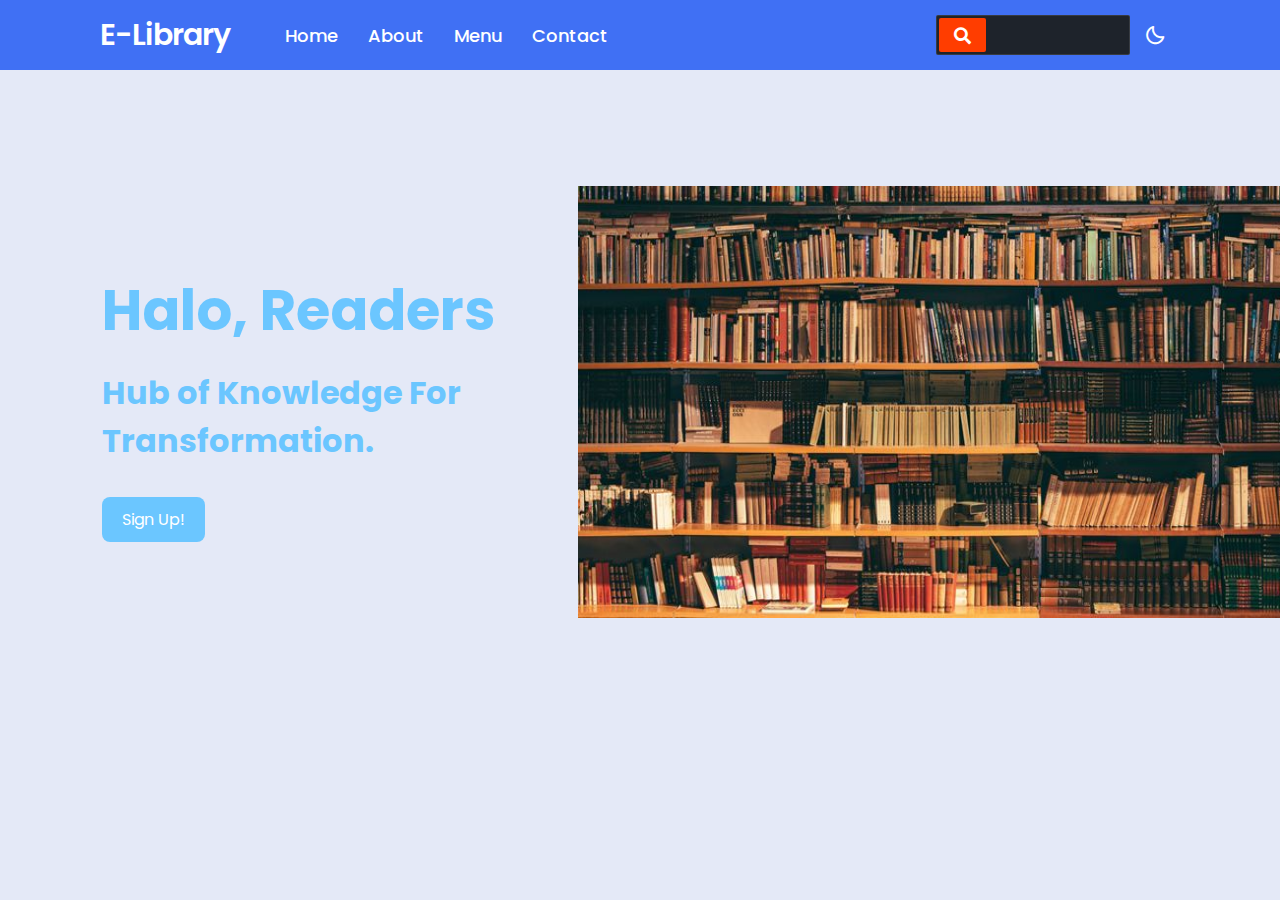
<file: posttest 5/index.html>
<!DOCTYPE html>
<html lang="en">
<head>
    <meta charset="UTF-8">
    <meta name="viewport" content="width=device-width, initial-scale=1.0">
    <title>Digital Library</title>
    <link rel="stylesheet" href="style.css">
    <link rel="stylesheet" href="about.html">
    <link rel="stylesheet" href="menu.html">
    <link rel="stylesheet" href="ceklogin.php">
    <link rel="stylesheet" href="indexlogin.html">
    
    <link rel="stylesheet"href="https://unpkg.com/boxicons@latest/css/boxicons.min.css">
    <link rel="preconnect" href="https://fonts.googleapis.com">
    <link rel="preconnect" href="https://font.gstatic.com" crossorigin>
    <link rel="stylesheet" href="https://cdnjs.cloudflare.com/ajax/libs/font-awesome/5.15.3/css/all.min.css"/>

</head>
<body>
    <!-- Home Section -->
    <section class="home" id="home">
        <div class="home-text">
            <h1>Halo, Readers</h1>
            <h2>Hub of Knowledge For <br> Transformation.</h2>
            <a href="indexlogin.html" class="btn">Sign Up!</a>
        </div>
        <div class="home-img">
            <img src="perpus.jpg" alt="Library Image" width="768" height="432">
        </div>
    </section>

    <nav>
       <div class="menu-icon">
          <span class="fas fa-bars"></span>
       </div>
       <div class="logo">E-Library</div>
       <div class="nav-items">
          <li><a href="indexafter.html">Home</a></li>
          <li><a href="about.html">About</a></li>
          <li><a href="menu.html">Menu</a></li>
          <li><a href="Contact.html">Contact</a></li>
       </div>
       <div class="search-icon">
          <span class="fas fa-search"></span>
       </div>
       <div class="cancel-icon">
          <span class="fas fa-times"></span>
       </div>
       <form action="#">
          <input type="search" class="search-data" placeholder="Search" required>
          <button type="submit" class="fas fa-search"></button>
       </form>

       <div class="darkLight-searchBox">
        <div class="dark-light">
            <i class='bx bx-moon moon'></i>
            <i class='bx bx-sun sun'></i>
        </div>
        </div>
    </nav>
    <script>

        const body = document.querySelector("body"),
              nav = document.querySelector("nav"),
              modeToggle = document.querySelector(".dark-light"),
              searchToggle = document.querySelector(".searchToggle"),
              sidebarOpen = document.querySelector(".sidebarOpen"),
              siderbarClose = document.querySelector(".siderbarClose");
              let getMode = localStorage.getItem("mode");
                  if(getMode && getMode === "dark-mode"){
                    body.classList.add("dark");
                  }
        // js code to toggle dark and light mode
              modeToggle.addEventListener("click" , () =>{
                modeToggle.classList.toggle("active");
                body.classList.toggle("dark");
                // js code to keep user selected mode even page refresh or file reopen
                if(!body.classList.contains("dark")){
                    localStorage.setItem("mode" , "light-mode");
                }else{
                    localStorage.setItem("mode" , "dark-mode");
                }
              });
        // js code to toggle search box
                searchToggle.addEventListener("click" , () =>{
                searchToggle.classList.toggle("active");
              });
         
              
        //   js code to toggle sidebar
        sidebarOpen.addEventListener("click" , () =>{
            nav.classList.add("active");
        });
        body.addEventListener("click" , e =>{
            let clickedElm = e.target;
            if(!clickedElm.classList.contains("sidebarOpen") && !clickedElm.classList.contains("menu")){
                nav.classList.remove("active");
            }
        });
        </script>
    </body>
</html>
</file>
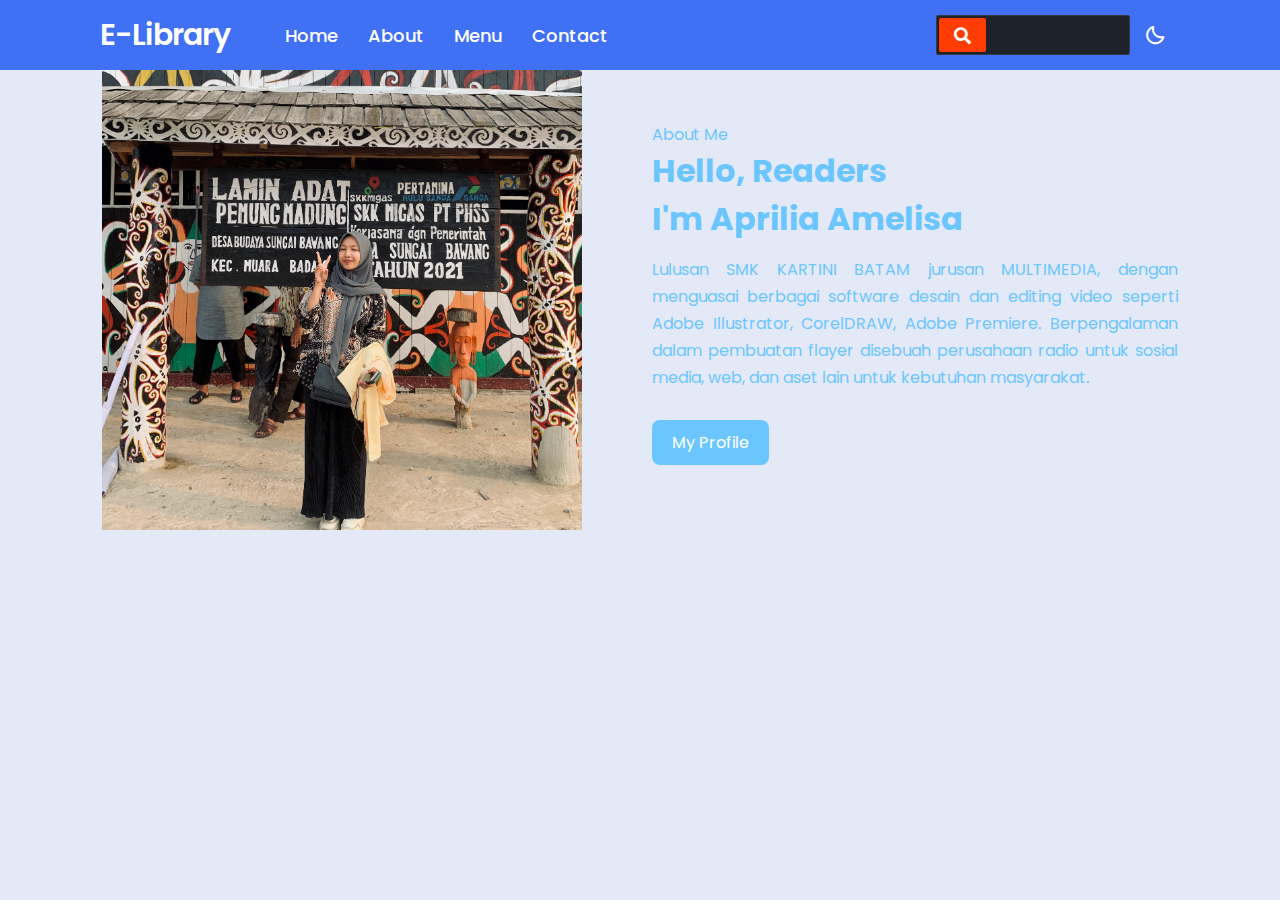
<file: posttest 5/about.html>
<!DOCTYPE html>
<html lang="en">
<head>
    <meta charset="UTF-8">
    <meta name="viewport" content="width=device-width, initial-scale=1.0">
    <title>Document</title>

    <link rel="stylesheet" href="style.css">
    <link rel="stylesheet" href="index.html">
    <link rel="stylesheet" href="https://cdnjs.cloudflare.com/ajax/libs/font-awesome/5.15.3/css/all.min.css"/>
    <link rel="stylesheet"href="https://unpkg.com/boxicons@latest/css/boxicons.min.css">
    <link rel="preconnect" href="https://fonts.googleapis.com">
    <link rel="preconnect" href="https://font.gstatic.com" crossorigin>
    
</head>
<body>
    <nav>
        <div class="menu-icon">
           <span class="fas fa-bars"></span>
        </div>
        <div class="logo">E-Library</div>
        <div class="nav-items">
           <li><a href="indexafter.html">Home</a></li>
           <li><a href="about.html">About</a></li>
           <li><a href="menu.html">Menu</a></li>
           <li><a href="Contact.html">Contact</a></li>
        </div>
        <div class="search-icon">
           <span class="fas fa-search"></span>
        </div>
        <div class="cancel-icon">
           <span class="fas fa-times"></span>
        </div>
        <form action="#">
           <input type="search" class="search-data" placeholder="Search" required>
           <button type="submit" class="fas fa-search"></button>
        </form>
 
        <div class="darkLight-searchBox">
         <div class="dark-light">
             <i class='bx bx-moon moon'></i>
             <i class='bx bx-sun sun'></i>
         </div>
         </div>
     </nav>

    <!-- About Section -->
    <section class="about" id="about">
        <div class="about-img">
           <img src="saya.jpg" width="600" height="600" alt="My Image">
     </div>
        <div class="about-text">
        <span>About Me</span>
        <h2>Hello, Readers<br> I'm Aprilia Amelisa</h2>
        <p>Lulusan SMK KARTINI BATAM jurusan MULTIMEDIA, dengan menguasai berbagai
            software desain dan editing video seperti Adobe Illustrator, CorelDRAW, Adobe Premiere. Berpengalaman
            dalam pembuatan flayer disebuah perusahaan radio untuk sosial media, web, dan aset lain
            untuk kebutuhan masyarakat.</p>
        <a href="https://www.instagram.com/aprlmlsa.a/?hl=id" class="btn">My Profile</a>
    </div>

    <!--javascript-->
    <script>

        const body = document.querySelector("body"),
              nav = document.querySelector("nav"),
              modeToggle = document.querySelector(".dark-light"),
              searchToggle = document.querySelector(".searchToggle"),
              sidebarOpen = document.querySelector(".sidebarOpen"),
              siderbarClose = document.querySelector(".siderbarClose");
              let getMode = localStorage.getItem("mode");
                  if(getMode && getMode === "dark-mode"){
                    body.classList.add("dark");
                  }
        // js code to toggle dark and light mode
              modeToggle.addEventListener("click" , () =>{
                modeToggle.classList.toggle("active");
                body.classList.toggle("dark");
                // js code to keep user selected mode even page refresh or file reopen
                if(!body.classList.contains("dark")){
                    localStorage.setItem("mode" , "light-mode");
                }else{
                    localStorage.setItem("mode" , "dark-mode");
                }
              });
        // js code to toggle search box
                searchToggle.addEventListener("click" , () =>{
                searchToggle.classList.toggle("active");
              });
         
              
        //   js code to toggle sidebar
        sidebarOpen.addEventListener("click" , () =>{
            nav.classList.add("active");
        });
        body.addEventListener("click" , e =>{
            let clickedElm = e.target;
            if(!clickedElm.classList.contains("sidebarOpen") && !clickedElm.classList.contains("menu")){
                nav.classList.remove("active");
            }
        });
        </script>
    
</section>
</body>
</html>
</file>
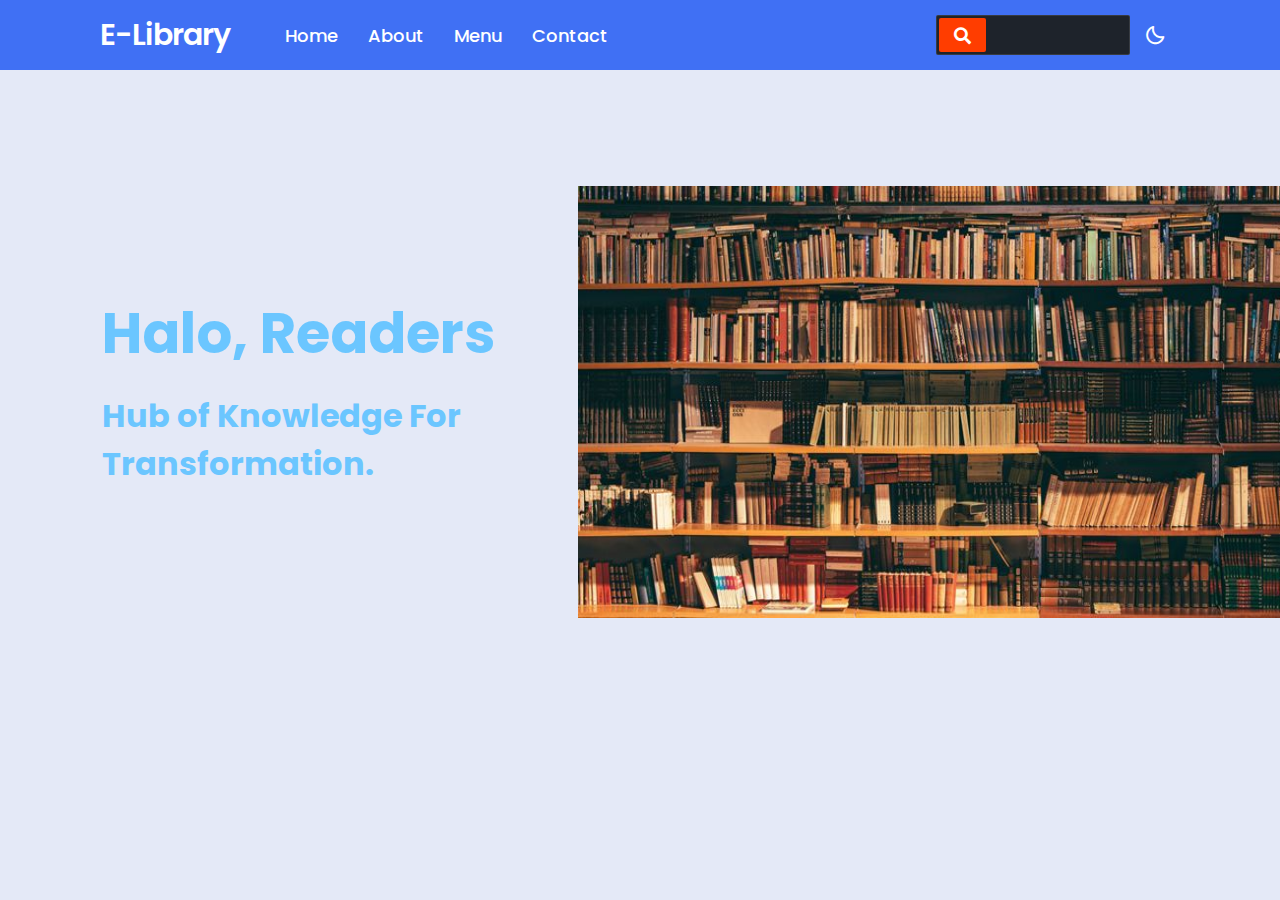
<file: posttest 5/indexafter.html>
<!DOCTYPE html>
<html lang="en">
<head>
    <meta charset="UTF-8">
    <meta name="viewport" content="width=device-width, initial-scale=1.0">
    <title>Digital Library</title>
    <link rel="stylesheet" href="style.css">
    <link rel="stylesheet" href="about.html">
    <link rel="stylesheet" href="menu.html">
    <link rel="stylesheet" href="ceklogin.php">
    <link rel="stylesheet" href="indexlogin.html">
    
    
    <link rel="stylesheet"href="https://unpkg.com/boxicons@latest/css/boxicons.min.css">
    <link rel="preconnect" href="https://fonts.googleapis.com">
    <link rel="preconnect" href="https://font.gstatic.com" crossorigin>
    <link rel="stylesheet" href="https://cdnjs.cloudflare.com/ajax/libs/font-awesome/5.15.3/css/all.min.css"/>

</head>
<body>
    <!-- Home Section -->
    <section class="home" id="home">
        <div class="home-text">
            <h1>Halo, Readers</h1>
            <h2>Hub of Knowledge For <br> Transformation.</h2>
        </div>
        <div class="home-img">
            <img src="perpus.jpg" alt="Library Image" width="768" height="432">
        </div>
    </section>

    <nav>
       <div class="menu-icon">
          <span class="fas fa-bars"></span>
       </div>
       <div class="logo">E-Library</div>
       <div class="nav-items">
          <li><a href="index.html">Home</a></li>
          <li><a href="about.html">About</a></li>
          <li><a href="menu.html">Menu</a></li>
          <li><a href="Contact.html">Contact</a></li>
       </div>
       <div class="search-icon">
          <span class="fas fa-search"></span>
       </div>
       <div class="cancel-icon">
          <span class="fas fa-times"></span>
       </div>
       <form action="#">
          <input type="search" class="search-data" placeholder="Search" required>
          <button type="submit" class="fas fa-search"></button>
       </form>

       <div class="darkLight-searchBox">
        <div class="dark-light">
            <i class='bx bx-moon moon'></i>
            <i class='bx bx-sun sun'></i>
        </div>
        </div>
    </nav>
    <script>

        const body = document.querySelector("body"),
              nav = document.querySelector("nav"),
              modeToggle = document.querySelector(".dark-light"),
              searchToggle = document.querySelector(".searchToggle"),
              sidebarOpen = document.querySelector(".sidebarOpen"),
              siderbarClose = document.querySelector(".siderbarClose");
              let getMode = localStorage.getItem("mode");
                  if(getMode && getMode === "dark-mode"){
                    body.classList.add("dark");
                  }
        // js code to toggle dark and light mode
              modeToggle.addEventListener("click" , () =>{
                modeToggle.classList.toggle("active");
                body.classList.toggle("dark");
                // js code to keep user selected mode even page refresh or file reopen
                if(!body.classList.contains("dark")){
                    localStorage.setItem("mode" , "light-mode");
                }else{
                    localStorage.setItem("mode" , "dark-mode");
                }
              });
        // js code to toggle search box
                searchToggle.addEventListener("click" , () =>{
                searchToggle.classList.toggle("active");
              });
         
              
        //   js code to toggle sidebar
        sidebarOpen.addEventListener("click" , () =>{
            nav.classList.add("active");
        });
        body.addEventListener("click" , e =>{
            let clickedElm = e.target;
            if(!clickedElm.classList.contains("sidebarOpen") && !clickedElm.classList.contains("menu")){
                nav.classList.remove("active");
            }
        });
        </script>
    </body>
</html>
</file>
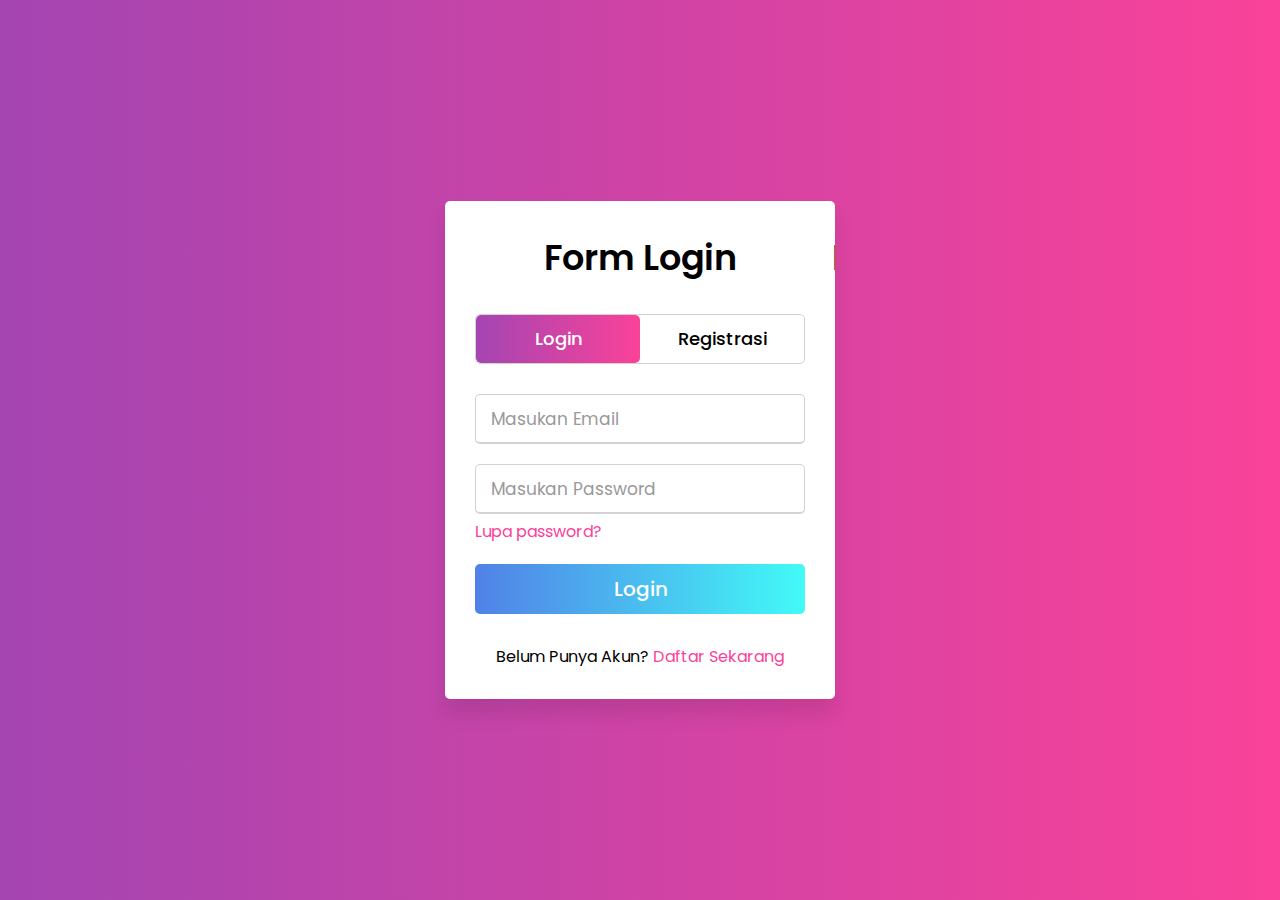
<file: posttest 5/indexlogin.html>
<!DOCTYPE html>

<html lang="en" dir="ltr">
   <head>
      <meta charset="utf-8">
      <title>Membuat Form Login dan Registrasi</title>
      <link rel="stylesheet" href="stylelogin.css">
      <meta name="viewport" content="width=device-width, initial-scale=1.0">
   </head>
   <body>
      <div class="wrapper">
         <div class="title-text">
            <div class="title login">
               Form Login
            </div>
            <div class="title signup">
               Form Registrasi
            </div>
         </div>
         <div class="form-container">
            <div class="slide-controls">
               <input type="radio" name="slide" id="login" checked>
               <input type="radio" name="slide" id="signup">
               <label for="login" class="slide login">Login</label>
               <label for="signup" class="slide signup">Registrasi</label>
               <div class="slider-tab"></div>
            </div>
            <div class="form-inner">
               <form action="#" class="login">
                  <div class="field">
                     <input type="text" placeholder="Masukan Email" required>
                  </div>
                  <div class="field">
                     <input type="password" placeholder="Masukan Password" required>
                  </div>
                  <div class="pass-link">
                     <a href="#">Lupa password?</a>
                  </div>
                  <div class="field btn">
                     <div class="btn-layer"></div>
                     <input type="submit" value="Login">
                  </div>
                  <div class="signup-link">
                     Belum Punya Akun? <a href="">Daftar Sekarang</a>
                  </div>
               </form>
               <form action="#" class="signup">
                  <div class="field">
                     <input type="text" placeholder="Masukan Email" required>
                  </div>
                  <div class="field">
                     <input type="password" placeholder="Masukan Password" required>
                  </div>
                  <div class="field">
                     <input type="password" placeholder="Konfirmasi password" required>
                  </div>
                  <div class="field btn">
                     <div class="btn-layer"></div>
                     <a href="indexafter.html" class="btn">daftar</a>
                  </div>
               </form>
            </div>
         </div>
      </div>
      <script>
         const loginText = document.querySelector(".title-text .login");
         const loginForm = document.querySelector("form.login");
         const loginBtn = document.querySelector("label.login");
         const signupBtn = document.querySelector("label.signup");
         const signupLink = document.querySelector("form .signup-link a");
         signupBtn.onclick = (()=>{
           loginForm.style.marginLeft = "-50%";
           loginText.style.marginLeft = "-50%";
         });
         loginBtn.onclick = (()=>{
           loginForm.style.marginLeft = "0%";
           loginText.style.marginLeft = "0%";
         });
         signupLink.onclick = (()=>{
           signupBtn.click();
           return false;
         });
      </script>
   </body>
</html>
</file>
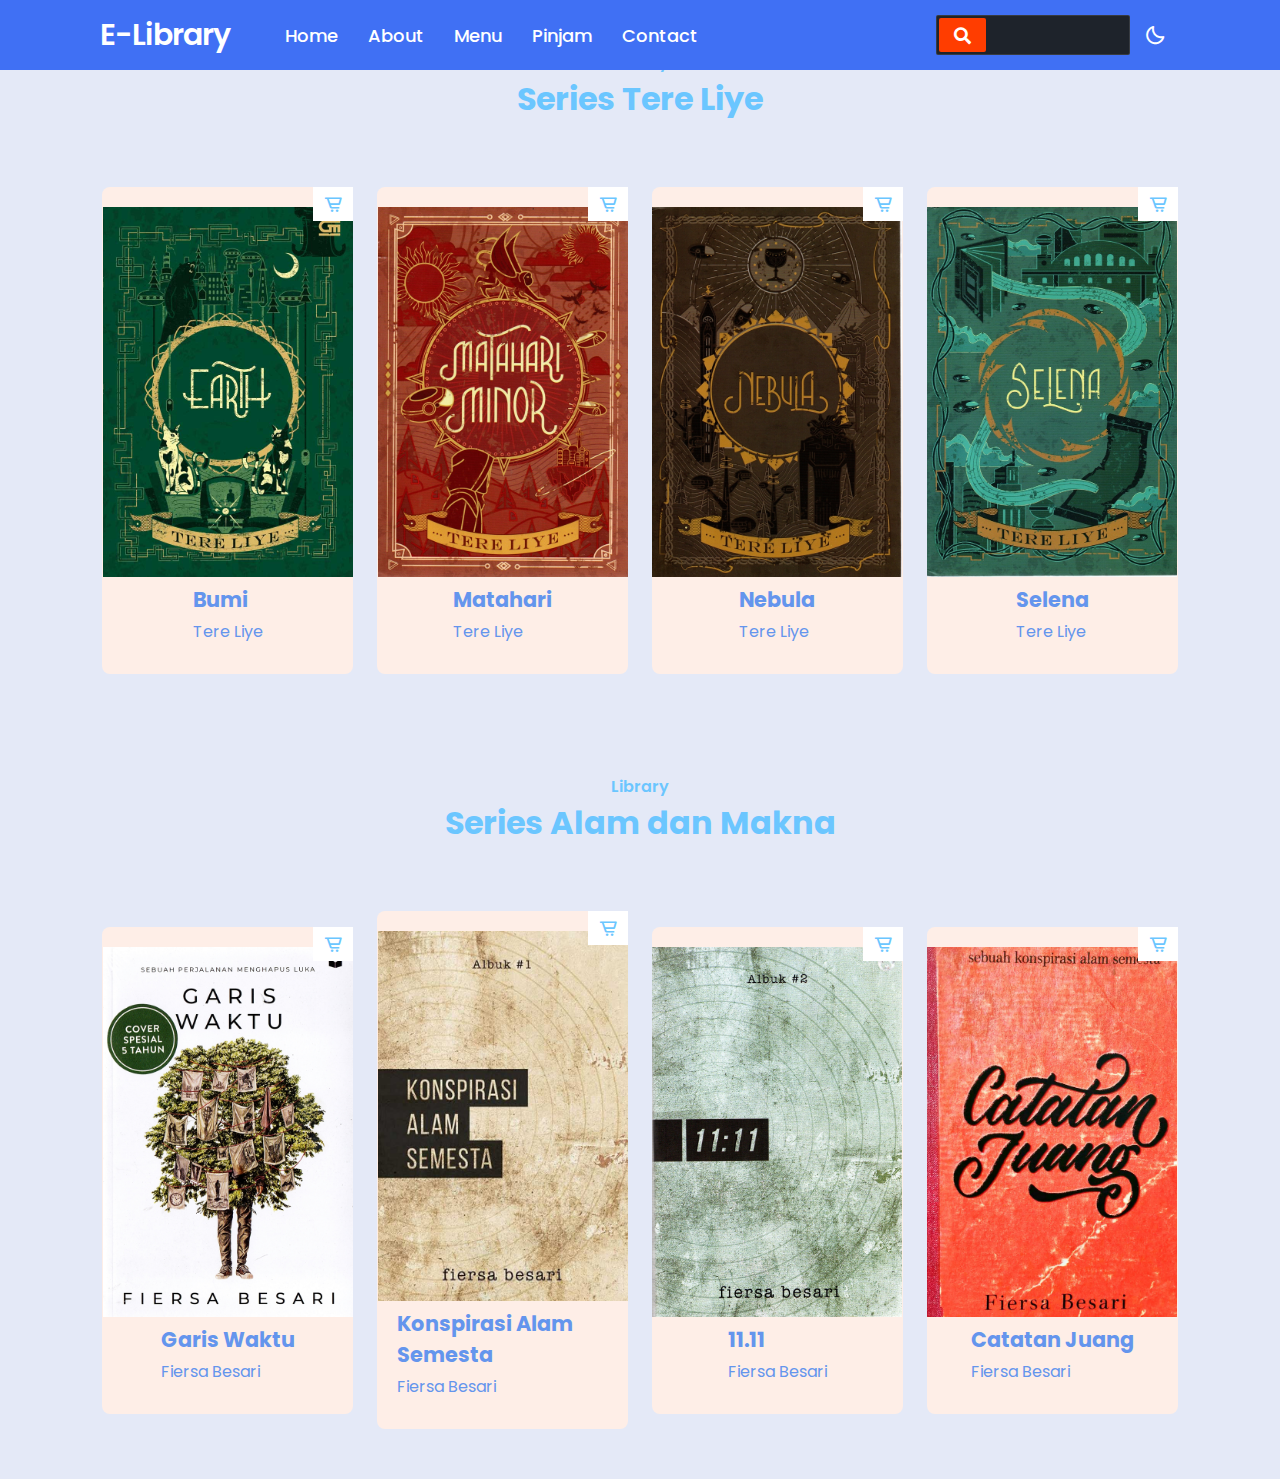
<file: posttest 5/menu.html>
<!DOCTYPE html>
<html lang="en">
<head>
    <meta charset="UTF-8">
    <meta name="viewport" content="width=device-width, initial-scale=1.0">
    <title>Menu E-Library</title>


    <link rel="stylesheet" href="style.css">
    <link rel="stylesheet" href="index.html">
    <link rel="stylesheet" href="https://cdnjs.cloudflare.com/ajax/libs/font-awesome/5.15.3/css/all.min.css"/>
    <link rel="stylesheet"href="https://unpkg.com/boxicons@latest/css/boxicons.min.css">
    <link rel="preconnect" href="https://fonts.googleapis.com">
    <link rel="preconnect" href="https://font.gstatic.com" crossorigin>
</head>
<body>
    <nav>
        <div class="menu-icon">
           <span class="fas fa-bars"></span>
        </div>
        <div class="logo">E-Library</div>
        <div class="nav-items">
           <li><a href="indexafter.html">Home</a></li>
           <li><a href="about.html">About</a></li>
           <li><a href="menu.html">Menu</a></li>
           <li><a href="indexlibrary.php">Pinjam</a></li>
           <li><a href="Contact.html">Contact</a></li>
        </div>
        <div class="search-icon">
           <span class="fas fa-search"></span>
        </div>
        <div class="cancel-icon">
           <span class="fas fa-times"></span>
        </div>
        <form action="#">
           <input type="search" class="search-data" placeholder="Search" required>
           <button type="submit" class="fas fa-search"></button>
        </form>
 
        <div class="darkLight-searchBox">
         <div class="dark-light">
             <i class='bx bx-moon moon'></i>
             <i class='bx bx-sun sun'></i>
         </div>
         </div>
     </nav>

    <!-- Menu Section -->
    <section class="menu" id="menu">
        <div class="heading">
            <span>Library</span>
            <h2>Series Tere Liye</h2>
        </div>
        <div class="menu-container">
            <!-- Book 1 -->
            <div class="box">
                <div class="box-img">
                    <img src="bumi.jpg" alt="Bumi Book"width="250px" height="370px">
                </div>
                <div class="box-content">
                    <h2>Bumi</h2>
                    <h3>Tere Liye</h3>
                  
                    <i class="bx bx-cart-alt"></i>
                </div>
            </div>

            <!-- Book 2 -->
            <div class="box">
                <div class="box-img">
                    <img src="matahari.jpg" alt="Bulan Book" width="250px" height="370px">
                </div>
                <div class="box-content">
                    <h2>Matahari</h2>
                    <h3>Tere Liye</h3>
                   
                    <i class="bx bx-cart-alt"></i>
                </div>
            </div>

            <!-- Book 3 -->
            <div class="box">
                <div class="box-img">
                    <img src="nebula.jpg" alt="Bintang Book"width="250px" height="370px">
                </div>
                <div class="box-content">
                    <h2>Nebula</h2>
                    <h3>Tere Liye</h3>
                   
                    <i class="bx bx-cart-alt"></i>
                </div>
                </div>

                <!--Book 4-->
                <div class="box">
                    <div class="box-img">
                        <img src="selena.jpg" alt="Bintang Book"width="250px" height="370px">
                    </div>
                    <div class="box-content">
                        <h2>Selena</h2>
                        <h3>Tere Liye</h3>
                     
                        <i class="bx bx-cart-alt"></i>
                    </div>
                    </div>
        </div>
    </section>

    <!-- Menu Section 2-->
    <section class="menu" id="menu">
        <div class="heading">
            <span>Library</span>
            <h2>Series Alam dan Makna</h2>
        </div>
        <div class="menu-container">
            <!-- Book 1 -->
            <div class="box">
                <div class="box-img">
                    <img src="garis waktu.jpg" alt="Bumi Book"width="250px" height="370px">
                </div>
                <div class="box-content">
                    <h2>Garis Waktu</h2>
                    <h3>Fiersa Besari</h3>
                    
                    <i class="bx bx-cart-alt"></i>
                </div>
            </div>

            <!-- Book 2 -->
            <div class="box">
                <div class="box-img">
                    <img src="konspirasi alam.jpg" alt="Bulan Book" width="250px" height="370px">
                </div>
                <div class="box-content">
                    <h2>Konspirasi Alam Semesta</h2>
                    <h3>Fiersa Besari</h3> 
                   
                    <i class="bx bx-cart-alt"></i>
                </div>
            </div>

            <!-- Book 3 -->
            <div class="box">
                <div class="box-img">
                    <img src="11.11.jpg" alt="Bintang Book"width="250px" height="370px">
                </div>
                <div class="box-content">
                    <h2>11.11</h2>
                    <h3>Fiersa Besari</h3>
                   
                    <i class="bx bx-cart-alt"></i>
                </div>
                </div>

                <!--Book 4-->
                <div class="box">
                    <div class="box-img">
                        <img src="catatan juang.jpg" alt="Bintang Book"width="250px" height="370px">
                    </div>
                    <div class="box-content">
                        <h2>Catatan Juang</h2>
                        <h3>Fiersa Besari</h3>
                        
                        <i class="bx bx-cart-alt"></i>
                    </div>
                    </div>
    </section>
    <!--javascript-->
    <script>

        const body = document.querySelector("body"),
              nav = document.querySelector("nav"),
              modeToggle = document.querySelector(".dark-light"),
              searchToggle = document.querySelector(".searchToggle"),
              sidebarOpen = document.querySelector(".sidebarOpen"),
              siderbarClose = document.querySelector(".siderbarClose");
              let getMode = localStorage.getItem("mode");
                  if(getMode && getMode === "dark-mode"){
                    body.classList.add("dark");
                  }
        // js code to toggle dark and light mode
              modeToggle.addEventListener("click" , () =>{
                modeToggle.classList.toggle("active");
                body.classList.toggle("dark");
                // js code to keep user selected mode even page refresh or file reopen
                if(!body.classList.contains("dark")){
                    localStorage.setItem("mode" , "light-mode");
                }else{
                    localStorage.setItem("mode" , "dark-mode");
                }
              });
        // js code to toggle search box
                searchToggle.addEventListener("click" , () =>{
                searchToggle.classList.toggle("active");
              });
         
              
        //   js code to toggle sidebar
        sidebarOpen.addEventListener("click" , () =>{
            nav.classList.add("active");
        });
        body.addEventListener("click" , e =>{
            let clickedElm = e.target;
            if(!clickedElm.classList.contains("sidebarOpen") && !clickedElm.classList.contains("menu")){
                nav.classList.remove("active");
            }
        });
        </script>
</body>
</html>
</file>
<file: posttest 5/style.css>
@import url('https://fonts.googleapis.com/css2?family=Poppins:ital,wght@0,100;0,200;0,300;0,400;0,500;0,600;0,700;0,800;0,900;1,100;1,200;1,300;1,400;1,500;1,600;1,700;1,800;1,900&display=swap');

*{
    margin : 0;
    padding: 0;
    box-sizing: border-box;
    font-family: 'Poppins', sans-serif;
    scroll-behavior: smooth;
    list-style: none;
    text-decoration: none;

}

:root{
    --big-font:5rem;
    --h2-font:2.25rem;
    --p-font:0.9rem;  
    --primary-color:#6bc6ff;
    --secondary-color:#ffffff;
    --text-header:#6495ED;

}

*::selection{
    background: var(--primary-color);
    color: var(--primary-color);
}

body{
    color: var(--primary-color);
    background: var(--secondary-color);
}

nav{
    position: fixed;
    top: 0;
    right: 0;
    width: 100%;
    z-index: 1000;
    display: flex;
    align-items: center;
    justify-content: space-between;
    padding: 30px 170px;
    background: var(--secondary-color);

}

.logo{
    color: var(--primary-color);
    font-weight: 600;
    font-size: 2.4rem;
}

nav{
  background: #171c24;
  display: flex;
  flex-wrap: wrap;
  align-items: center;
  justify-content: space-between;
  height: 70px;
  padding: 0 100px;
}
nav .logo{
  color: #fff;
  font-size: 30px;
  font-weight: 600;
  letter-spacing: -1px;
}
nav .nav-items{
  display: flex;
  flex: 1;
  padding: 0 0 0 40px;
}
nav .nav-items li{
  list-style: none;
  padding: 0 15px;
}
nav .nav-items li a{
  color: #fff;
  font-size: 18px;
  font-weight: 500;
  text-decoration: none;
}
nav .nav-items li a:hover{
  color: #ff3d00;
}
nav form{
  display: flex;
  height: 40px;
  padding: 2px;
  background: #1e232b;
  min-width: 18%!important;
  border-radius: 2px;
  border: 1px solid rgba(155,155,155,0.2);
}
nav form .search-data{
  width: 100%;
  height: 100%;
  padding: 0 10px;
  color: #fff;
  font-size: 17px;
  border: none;
  font-weight: 500;
  background: none;
}
nav form button{
  padding: 0 15px;
  color: #fff;
  font-size: 17px;
  background: #ff3d00;
  border: none;
  border-radius: 2px;
  cursor: pointer;
}
nav form button:hover{
  background: #e63600;
}
nav .menu-icon,
nav .cancel-icon,
nav .search-icon{
  width: 40px;
  text-align: center;
  margin: 0 50px;
  font-size: 18px;
  color: #fff;
  cursor: pointer;
  display: none;
}
nav .menu-icon span,
nav .cancel-icon,
nav .search-icon{
  display: none;
}

.content{
  position: absolute;
  top: 50%;
  left: 50%;
  transform: translate(-50%, -50%);
}
.content header{
  font-size: 30px;
  font-weight: 700;
}
.content .text{
  font-size: 30px;
  font-weight: 700;
}
.content .space{
  margin: 10px 0;
}

section{
    padding: 70px 17%;
}

.home{
    width: 100%;
    min-height: 90vh;
    display: grid;
    grid-template-columns:  repeat(2, 1fr);
    grid-gap:1.5rem;
    align-items: center;
}

.home-img{
    max-width: 100%;
     width: 600px;
     height: auto;
}

.home-text h1{
    font-size: var(--big-font);
    color: var(--primary-color);
}

.home-text h2{
    font-size: var(--h2-font);
    margin: 1rem 0 2rem;
}

.btn{
    display: inline-block;
    padding: 10px 20px;
    background: var(--primary-color);
    color:var(--secondary-color);
    border-radius: 0.5rem;
}

.btn:hover{
    transform: scale(1.2) translateY(10px);
    transition: .4s;
    color: #2b2640;
}

.about{
    display: grid;
    grid-template-columns: repeat(2, 1fr);
    grid-gap:1.5rem;
    align-items: center;


}

.about-img img{
    max-width: 100%;
    width: 480px;
    height: auto;
}

.about-text span{
    color: var(--d);
}

.about-text h2{
    font-size: var(--h2-font);
}

.about-text p{
    margin: 0.8rem 0 1.8rem;
    line-height: 1.7;
    color: var(--bg-color);
    text-align: justify;
}

.heading{
    text-align: center;
}

.heading span{
    color: var(--main-color);
    font-weight: 600;
}

.heading h2{
    font-size: var(--h2-font);
}

.menu-container{
    display: grid;
    grid-template-columns: repeat(auto-fit, minmax(220px, auto));
    grid-gap:1.5rem;
    align-items: center;
}

.box{
    position: relative;
    margin-top: 4rem;
    height: auto;
    display: flex;
    flex-direction: column;
    align-items: center;
    justify-content: center;
    background: #feeee7;
    padding: 20px;
    border-radius: 0.5rem;
}

.box .img{
    width: 220px;
    height: 220px;
}

.box .img img{
    width: 100%;
    height: 100%;
}

.box h2{
    font-size: 1.3rem;
    color: var(--text-header);
}

.box h3{
    color: var(--text-header);
    font-size: 1rem;
    font-weight: 400;
    margin: 4px 0 10px;
}

.box span{
    font-size: var(--p-font);
    color: var(--text-header);
    font-weight: 600;
}

.box .bx{
    background: var(--secondary-color);
    position: absolute;
    right: 0;
    top: 0;
    font-size: 20px;
    padding: 7px 10px;
}

label{
    padding: 10px 20px;
    align-items: center;
    position: relative;
    width: 10px;
    height: 50;
    display: block;
    background: #d9d9d9;
    border-radius: 100px;
    cursor: pointer;
    box-shadow: inset 0px 5px 15px rgba(0,0,0,0.3), inset 0px -5px 15px rgba(255,255,255,0.3);
  }

  label:after{
    content: '';
    position: absolute;
    height: 15px;
    width: 15px;
    background: #fd0505;
    border-radius: 100px;
    top: 5px;
    left: 5px;
    transition: 0.5s;
    box-shadow: 0 5px 10px rgba(0,0,0,0.2);
  }
  input:checked ~ label:after{
    left: 35px;
    transform: translateX(-100%);
    background: linear-gradient(180deg,#777,#3a3a3a);
  }
  input:checked ~ label{
    background: #242424;
  }
  .background{
    position: absolute;
    padding:20px;
    margin:auto;
    width: 100%;
    height: 100vh;
    background: #fff;
    z-index: -1;
    transition: 0.5s;
  }
  input:checked + label + .background{
    background: #242424;
  }
  input{
    display: none;
  }

/* ===== Google Font Import - Poppins ===== */
@import url('https://fonts.googleapis.com/css2?family=Poppins:wght@300;400;500;600&display=swap');

*{
    margin: 0;
    padding: 0;
    box-sizing: border-box;
    font-family: 'Poppins', sans-serif;
    transition: all 0.4s ease;;
}


/* ===== Colours ===== */
:root{
    --body-color: #E4E9F7;
    --nav-color: #4070F4;
    --side-nav: #010718;
    --text-color: #FFF;
    --search-bar: #F2F2F2;
    --search-text: #010718;
}

body{
    height: 100vh;
    background-color: var(--body-color);
}

body.dark{
    --body-color: #18191A;
    --nav-color: #242526;
    --side-nav: #242526;
    --text-color: #CCC;
    --search-bar: #242526;
}

nav{
    position: fixed;
    top: 0;
    left: 0;
    height: 70px;
    width: 100%;
    background-color: var(--nav-color);
    z-index: 100;
}

body.dark nav{
    border: 1px solid #393838;

}

nav .nav-bar{
    position: relative;
    height: 100%;
    max-width: 1000px;
    width: 100%;
    background-color: var(--nav-color);
    margin: 0 auto;
    padding: 0 30px;
    display: flex;
    align-items: center;
    justify-content: space-between;
}

nav .nav-bar .sidebarOpen{
    color: var(--text-color);
    font-size: 25px;
    padding: 5px;
    cursor: pointer;
    display: none;
}

nav .nav-bar .logo a{
    font-size: 25px;
    font-weight: 500;
    color: var(--text-color);
    text-decoration: none;
}

.menu .logo-toggle{
    display: none;
}

.nav-bar .nav-links{
    display: flex;
    align-items: center;
}

.nav-bar .nav-links li{
    margin: 0 5px;
    list-style: none;
}

.nav-links li a{
    position: relative;
    font-size: 17px;
    font-weight: 400;
    color: var(--text-color);
    text-decoration: none;
    padding: 10px;
}

.nav-links li a::before{
    content: '';
    position: absolute;
    left: 50%;
    bottom: 0;
    transform: translateX(-50%);
    height: 6px;
    width: 6px;
    border-radius: 50%;
    background-color: var(--text-color);
    opacity: 0;
    transition: all 0.3s ease;
}

.nav-links li:hover a::before{
    opacity: 1;
}

.nav-bar .darkLight-searchBox{
    display: flex;
    align-items: center;
}

.darkLight-searchBox .dark-light,
.darkLight-searchBox .searchToggle{
    height: 40px;
    width: 40px;
    display: flex;
    align-items: center;
    justify-content: center;
    margin: 0 5px;
}

.dark-light i,
.searchToggle i{
    position: absolute;
    color: var(--text-color);
    font-size: 22px;
    cursor: pointer;
    transition: all 0.3s ease;
}

.dark-light i.sun{
    opacity: 0;
    pointer-events: none;
}

.dark-light.active i.sun{
    opacity: 1;
    pointer-events: auto;
}

.dark-light.active i.moon{
    opacity: 0;
    pointer-events: none;
}

.searchToggle i.cancel{
    opacity: 0;
    pointer-events: none;
}

.searchToggle.active i.cancel{
    opacity: 1;
    pointer-events: auto;
}

.searchToggle.active i.search{
    opacity: 0;
    pointer-events: none;
}

.searchBox{
    position: relative;
}

.searchBox .search-field{
    position: absolute;
    bottom: -85px;
    right: 5px;
    height: 50px;
    width: 300px;
    display: flex;
    align-items: center;
    background-color: var(--nav-color);
    padding: 3px;
    border-radius: 6px;
    box-shadow: 0 5px 5px rgba(0, 0, 0, 0.1);
    opacity: 0;
    pointer-events: none;
    transition: all 0.3s ease;
}

.searchToggle.active ~ .search-field{
    bottom: -74px;
    opacity: 1;
    pointer-events: auto;
}

.search-field::before{
    content: '';
    position: absolute;
    right: 14px;
    top: -4px;
    height: 12px;
    width: 12px;
    background-color: var(--nav-color);
    transform: rotate(-45deg);
    z-index: -1;
}

.search-field input{
    height: 100%;
    width: 100%;
    padding: 0 45px 0 15px;
    outline: none;
    border: none;
    border-radius: 4px;
    font-size: 14px;
    font-weight: 400;
    color: var(--search-text);
    background-color: var(--search-bar);
}

body.dark .search-field input{
    color: var(--text-color);
}

.search-field i{
    position: absolute;
    color: var(--nav-color);
    right: 15px;
    font-size: 22px;
    cursor: pointer;
}

body.dark .search-field i{
    color: var(--text-color);
}

@media (max-width: 790px) {
    nav .nav-bar .sidebarOpen{
        display: block;
    }

    .menu{
        position: fixed;
        height: 100%;
        width: 320px;
        left: -100%;
        top: 0;
        padding: 20px;
        background-color: var(--side-nav);
        z-index: 100;
        transition: all 0.4s ease;
    }

    nav.active .menu{
        left: -0%;
    }

    nav.active .nav-bar .navLogo a{
        opacity: 0;
        transition: all 0.3s ease;
    }

    .menu .logo-toggle{
        display: block;
        width: 100%;
        display: flex;
        align-items: center;
        justify-content: space-between;
    }

    .logo-toggle .siderbarClose{
        color: var(--text-color);
        font-size: 24px;
        cursor: pointer;
    }

    .nav-bar .nav-links{
        flex-direction: column;
        padding-top: 30px;
    }

    .nav-links li a{
        display: block;
        margin-top: 20px;
    }
}






































/*media query*/

  @media (max-width: 1245px) {
    nav{
      padding: 0 50px;
    }
  }
  @media (max-width: 1140px){
    nav{
      padding: 0px;
    }
    nav .logo{
      flex: 2;
      text-align: center;
    }
    nav .nav-items{
      position: fixed;
      z-index: 99;
      top: 70px;
      width: 100%;
      left: -100%;
      height: 100%;
      padding: 10px 50px 0 50px;
      text-align: center;
      background: #14181f;
      display: inline-block;
      transition: left 0.3s ease;
    }
    nav .nav-items.active{
      left: 0px;
    }
    nav .nav-items li{
      line-height: 40px;
      margin: 30px 0;
    }
    nav .nav-items li a{
      font-size: 20px;
    }
    nav form{
      position: absolute;
      top: 80px;
      right: 50px;
      opacity: 0;
      pointer-events: none;
      transition: top 0.3s ease, opacity 0.1s ease;
    }
    nav form.active{
      top: 95px;
      opacity: 1;
      pointer-events: auto;
    }
    nav form:before{
      position: absolute;
      content: "";
      top: -13px;
      right: 0px;
      width: 0;
      height: 0;
      z-index: -1;
      border: 10px solid transparent;
      border-bottom-color: #1e232b;
      margin: -20px 0 0;
    }
    nav form:after{
      position: absolute;
      content: '';
      height: 60px;
      padding: 2px;
      background: #1e232b;
      border-radius: 2px;
      min-width: calc(100% + 20px);
      z-index: -2;
      left: 50%;
      top: 50%;
      transform: translate(-50%, -50%);
    }
    nav .menu-icon{
      display: block;
    }
    nav .search-icon,
    nav .menu-icon span{
      display: block;
    }
    nav .menu-icon span.hide,
    nav .search-icon.hide{
      display: none;
    }
    nav .cancel-icon.show{
      display: block;
    }
  }
  .content{
    position: absolute;
    top: 50%;
    left: 50%;
    text-align: center;
    transform: translate(-50%, -50%);
  }
  .content header{
    font-size: 30px;
    font-weight: 700;
  }
  .content .text{
    font-size: 30px;
    font-weight: 700;
  }
  .space{
    margin: 10px 0;
  }
  nav .logo.space{
    color: red;
    padding: 0 5px 0 0;
  }
  @media (max-width: 980px){
    nav .menu-icon,
    nav .cancel-icon,
    nav .search-icon{
      margin: 0 20px;
    }
    nav form{
      right: 30px;
    }
  }
  @media (max-width: 350px){
    nav .menu-icon,
    nav .cancel-icon,
    nav .search-icon{
      margin: 0 10px;
      font-size: 16px;
    }
  }

@media (max-width : 1560px) {
    header{
        padding: 15px 40px;
    }
    :root{
        --big-font:3.5rem;
        --h2-font:2rem;

    }
}

@media (max-width : 1560px){
    section{
        padding:50px 8%;
    }
    #menu-icon{
         display: initial;
         color: var(--text-color);
    }
   
    header .navbar{
        position: absolute;
        top: -400px;
        left: 0;
        right: 0;
        display: flex;
        flex-direction: column;
        text-align: center;
        background: #2b2640;
        transition: .3s;
    }
    header .navbar .active{
        top:70px;
    }
    .navbar a{
        padding: 1.5rem;
        display: block;
    }
}

@media (max-width : 720px){
    header{
        padding: 10px 16px;
    }
    .home{
        grid-template-columns: 1fr;
        text-align: center;
    }
    .about{
        grid-template-columns: 1fr;
        text-align: center;
    }
    .about-img{
        order: 2;
    }
    section{
        padding: 100px 7%;
    }
}

@media (max-width : 575px){

}
</file>
<file: posttest 5/stylelogin.css>
@import url('https://fonts.googleapis.com/css?family=Poppins:400,500,600,700&display=swap');
*{
  margin: 0;
  padding: 0;
  box-sizing: border-box;
  font-family: 'Poppins', sans-serif;
}
html,body{
  display: grid;
  height: 100%;
  width: 100%;
  place-items: center;
  background: -webkit-linear-gradient(left, #a445b2, #fa4299);
}
::selection{
  background: #fa4299;
  color: #fff;
}
.wrapper{
  overflow: hidden;
  max-width: 390px;
  background: #fff;
  padding: 30px;
  border-radius: 5px;
  box-shadow: 0px 15px 20px rgba(0,0,0,0.1);
}
.wrapper .title-text{
  display: flex;
  width: 200%;
}
.wrapper .title{
  width: 50%;
  font-size: 35px;
  font-weight: 600;
  text-align: center;
  transition: all 0.6s cubic-bezier(0.68,-0.55,0.265,1.55);
}
.wrapper .slide-controls{
  position: relative;
  display: flex;
  height: 50px;
  width: 100%;
  overflow: hidden;
  margin: 30px 0 10px 0;
  justify-content: space-between;
  border: 1px solid lightgrey;
  border-radius: 5px;
}
.slide-controls .slide{
  height: 100%;
  width: 100%;
  color: #fff;
  font-size: 18px;
  font-weight: 500;
  text-align: center;
  line-height: 48px;
  cursor: pointer;
  z-index: 1;
  transition: all 0.6s ease;
}
.slide-controls label.signup{
  color: #000;
}
.slide-controls .slider-tab{
  position: absolute;
  height: 100%;
  width: 50%;
  left: 0;
  z-index: 0;
  border-radius: 5px;
  background: -webkit-linear-gradient(left, #a445b2, #fa4299);
  transition: all 0.6s cubic-bezier(0.68,-0.55,0.265,1.55);
}
input[type="radio"]{
  display: none;
}
#signup:checked ~ .slider-tab{
  left: 50%;
}
#signup:checked ~ label.signup{
  color: #fff;
  cursor: default;
  user-select: none;
}
#signup:checked ~ label.login{
  color: #000;
}
#login:checked ~ label.signup{
  color: #000;
}
#login:checked ~ label.login{
  cursor: default;
  user-select: none;
}
.wrapper .form-container{
  width: 100%;
  overflow: hidden;
}
.form-container .form-inner{
  display: flex;
  width: 200%;
}
.form-container .form-inner form{
  width: 50%;
  transition: all 0.6s cubic-bezier(0.68,-0.55,0.265,1.55);
}
.form-inner form .field{
  height: 50px;
  width: 100%;
  margin-top: 20px;
}
.form-inner form .field input{
  height: 100%;
  width: 100%;
  outline: none;
  padding-left: 15px;
  border-radius: 5px;
  border: 1px solid lightgrey;
  border-bottom-width: 2px;
  font-size: 17px;
  transition: all 0.3s ease;
}
.form-inner form .field input:focus{
  border-color: #fc83bb;
  /* box-shadow: inset 0 0 3px #fb6aae; */
}
.form-inner form .field input::placeholder{
  color: #999;
  transition: all 0.3s ease;
}
form .field input:focus::placeholder{
  color: #b3b3b3;
}
.form-inner form .pass-link{
  margin-top: 5px;
}
.form-inner form .signup-link{
  text-align: center;
  margin-top: 30px;
}
.form-inner form .pass-link a,
.form-inner form .signup-link a{
  color: #fa4299;
  text-decoration: none;
}
.form-inner form .pass-link a:hover,
.form-inner form .signup-link a:hover{
  text-decoration: underline;
}
form .btn{
  height: 50px;
  width: 100%;
  border-radius: 5px;
  position: relative;
  overflow: hidden;
}

form .btn .btn-layer{
  height: 100%;
  width: 300%;
  position: absolute;
  left: -100%;
  background: -webkit-linear-gradient(right, #6d45b2, #42faf7, #5181e7, #a321c0);
  border-radius: 5px;
  transition: all 0.4s ease;;
}

form .btn:hover .btn-layer{
  left: 0;
}
form .btn input[type="submit"]{
  height: 100%;
  width: 100%;
  z-index: 1;
  position: relative;
  background: none;
  border: none;
  color: #fff;
  padding-left: 0;
  border-radius: 5px;
  font-size: 20px;
  font-weight: 500;
  cursor: pointer;
}

form .btn a{
  height: 100%;
  width: 100%;
  z-index: 1;
  position: relative;
  background: none;
  border: none;
  color: #fff;
  padding-left: 0;
  border-radius: 5px;
  font-size: 20px;
  font-weight: 500;
  cursor: pointer;
}
</file>
